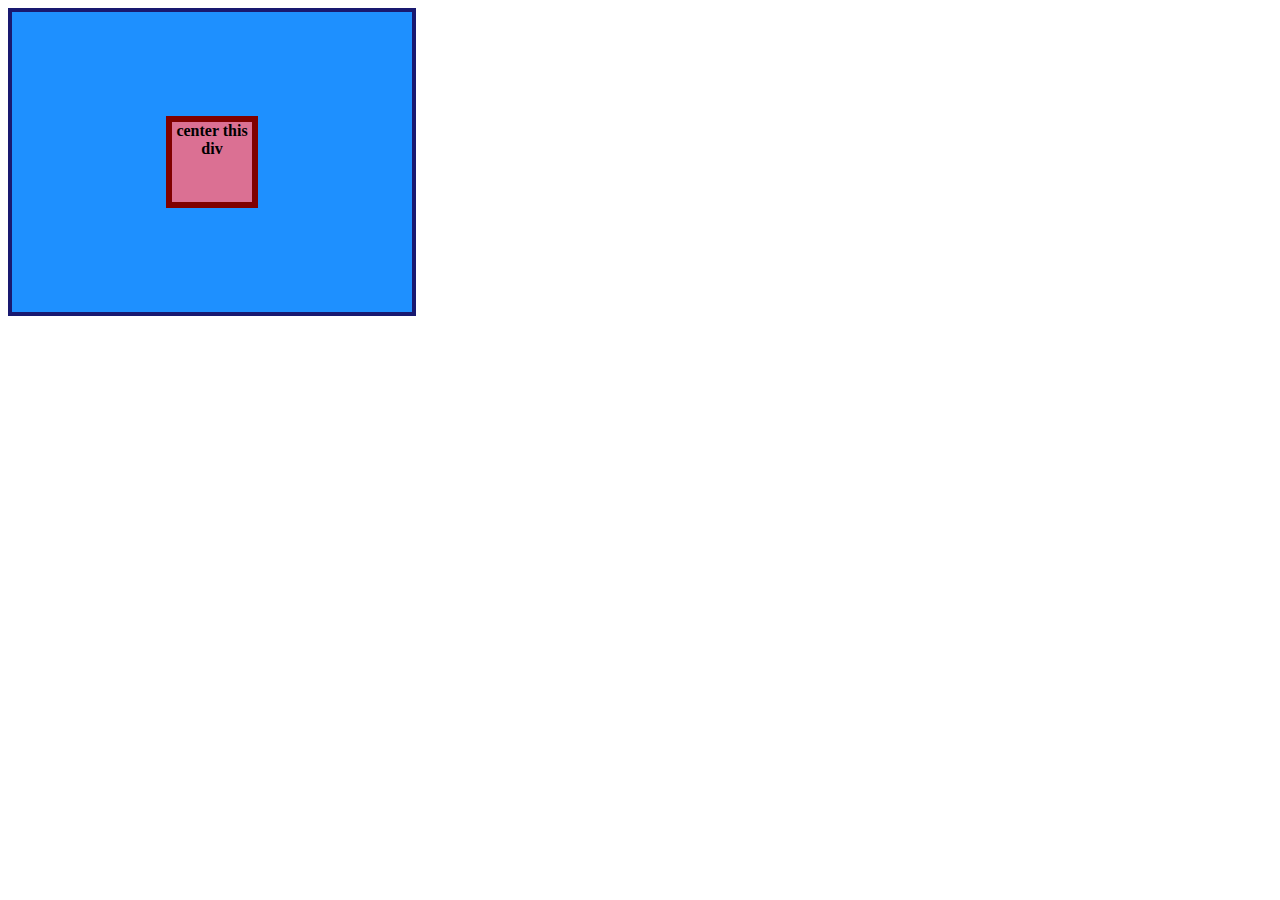
<file: flex/01-flex-center/index.html>
<!DOCTYPE html>
<html lang="en">
  <head>
    <meta charset="UTF-8">
    <meta http-equiv="X-UA-Compatible" content="IE=edge">
    <meta name="viewport" content="width=device-width, initial-scale=1.0">
    <title>CENTER THIS DIV</title>
    <link rel="stylesheet" href="style.css">
  </head>

  <body>
    <div class="container">
      <div class="box">center this div</div>
    </div>

  </body>
</html>
</file>
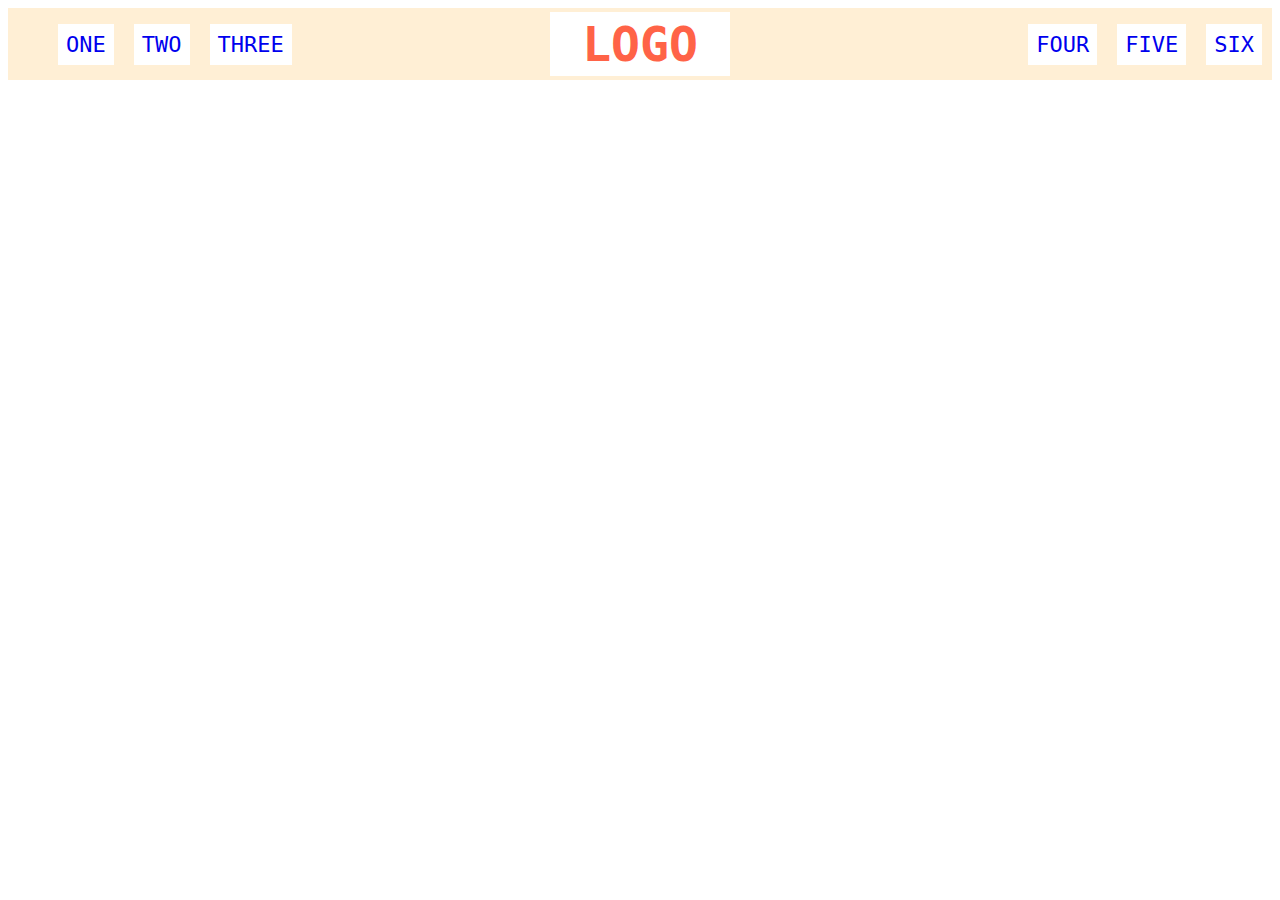
<file: flex/02-flex-header/index.html>
<!DOCTYPE html>
<html lang="en">
  <head>
    <meta charset="UTF-8">
    <meta http-equiv="X-UA-Compatible" content="IE=edge">
    <meta name="viewport" content="width=device-width, initial-scale=1.0">
    <title>Flex Header</title>
    <link rel="stylesheet" href="style.css">
  </head>
  <body>

    <div class="header">
      <div class="left-links">
        <ul>
          <li><a href="#">ONE</a></li>
          <li><a href="#">TWO</a></li>
          <li><a href="#">THREE</a></li>
        </ul>
      </div>

      <div class="logo">LOGO</div>

      <div class="right-links">
        <ul>
          <li><a href="#">FOUR</a></li>
          <li><a href="#">FIVE</a></li>
          <li><a href="#">SIX</a></li>
        </ul>
      </div>
      
    </div>

  </body>
</html>
</file>
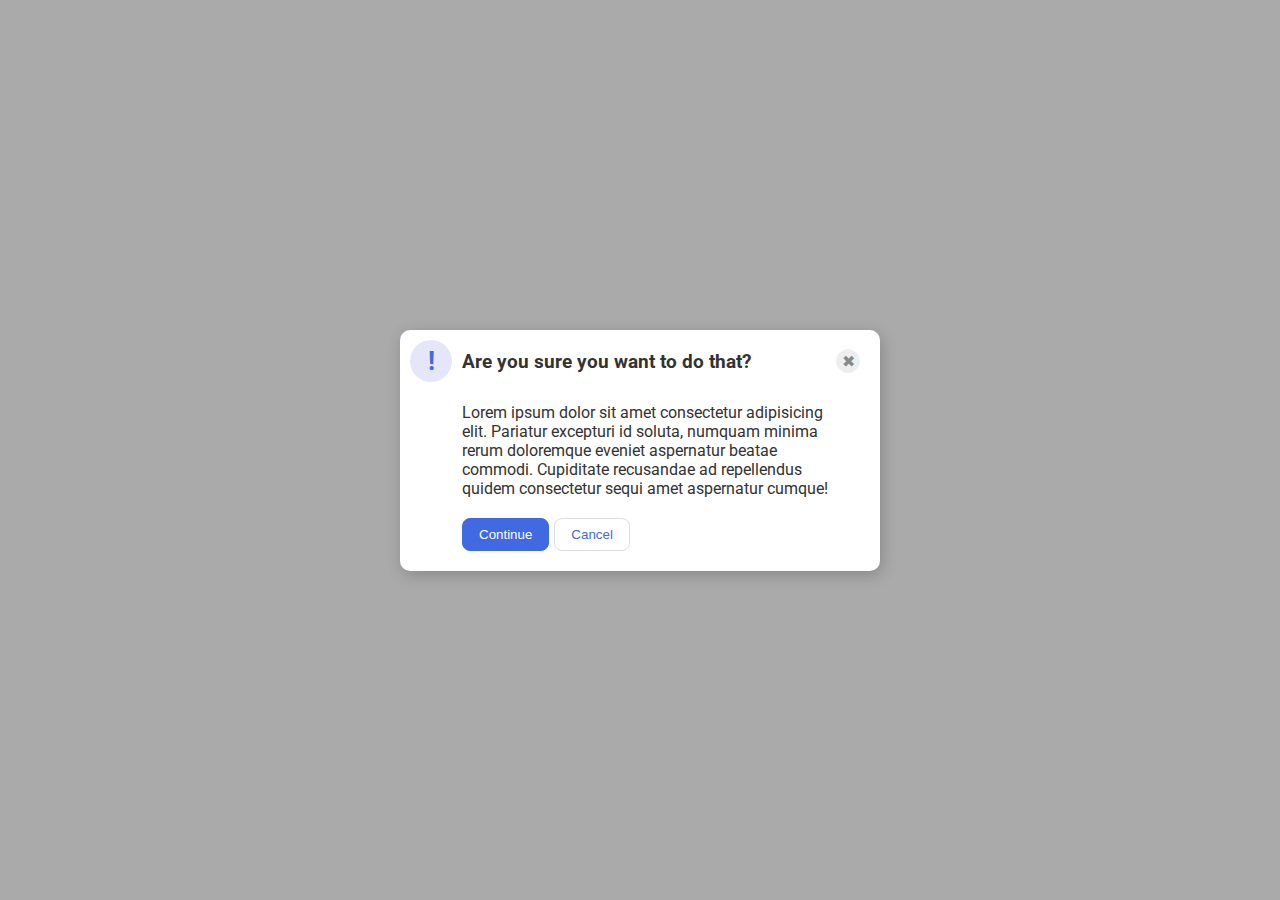
<file: flex/05-flex-modal/index.html>
<!DOCTYPE html>
<html lang="en">
  <head>
    <meta charset="UTF-8">
    <meta http-equiv="X-UA-Compatible" content="IE=edge">
    <meta name="viewport" content="width=device-width, initial-scale=1.0">
    <link rel="stylesheet" href="style.css">
    <title>Modal</title>
  </head>
  <body>
    <div class="modal">
      <div class="header">
        <div class="icon">!</div>
        <div class="text">Are you sure you want to do that?</div>
        <button class="close-button">✖</button>
      </div>
      <div class="content">
        <div class="text">Lorem ipsum dolor sit amet consectetur adipisicing elit. Pariatur excepturi id soluta, numquam minima rerum doloremque eveniet aspernatur beatae commodi. Cupiditate recusandae ad repellendus quidem consectetur sequi amet aspernatur cumque!</div>
      </div>
      <div class="footer">
        <button class="continue">Continue</button>
        <button class="cancel">Cancel</button>
      </div>
    </div>
  </body>
</html>
</file>
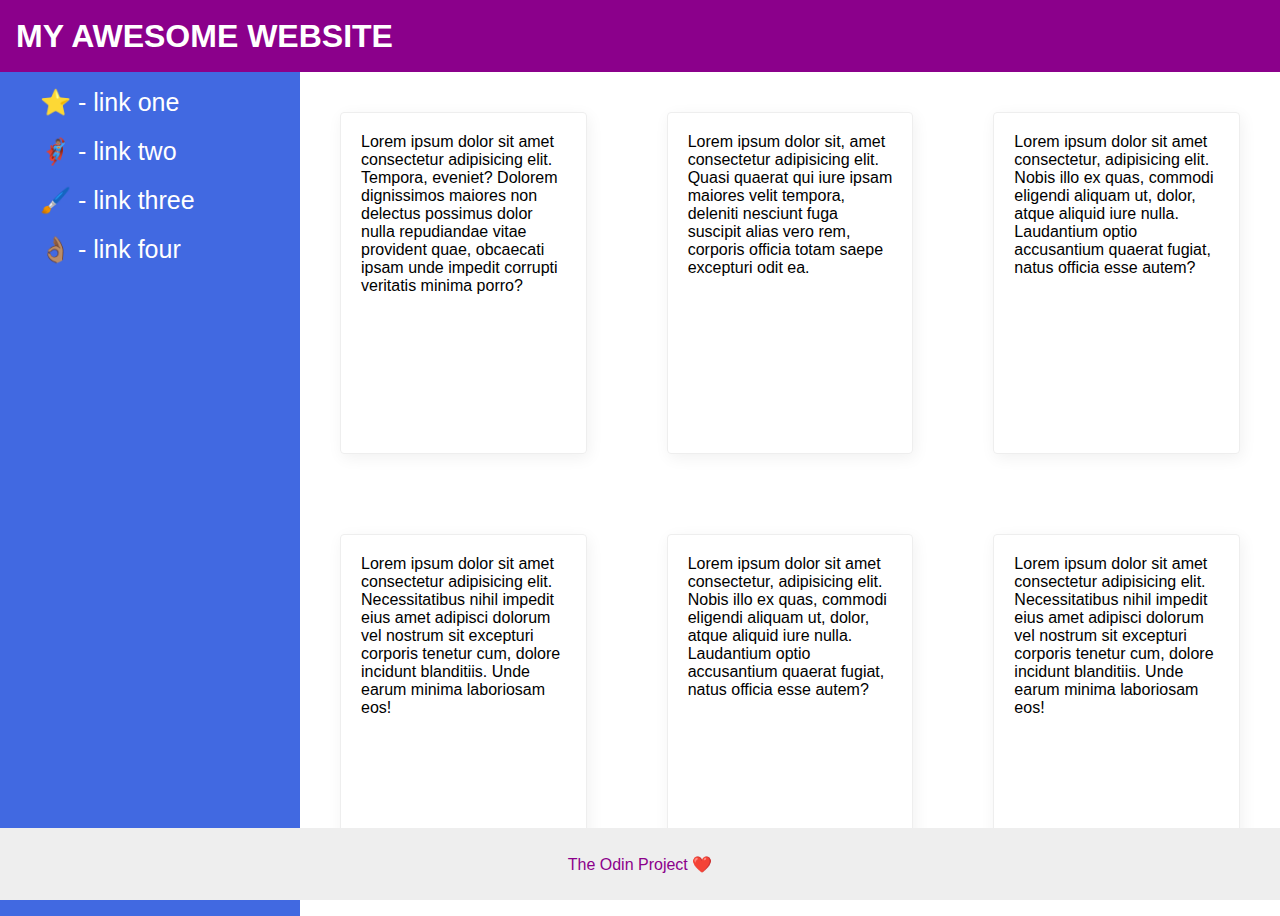
<file: flex/07-flex-layout-2/index.html>
<!DOCTYPE html>
<html lang="en">
  <head>
    <meta charset="UTF-8">
    <meta http-equiv="X-UA-Compatible" content="IE=edge">
    <meta name="viewport" content="width=device-width, initial-scale=1.0">
    <title>The Holy Grail</title>
    <link rel="stylesheet" href="style.css">
  </head>
  <body>

    <div class="header">
      MY AWESOME WEBSITE
    </div>

    <div class="content">
    
      <div class="sidebar">
        <ul>
          <li><a href="#">⭐ - link one</a></li>
          <li><a href="#">🦸🏽‍♂️ - link two</a></li>
          <li><a href="#">🖌️ - link three</a></li>
          <li><a href="#">👌🏽 - link four</a></li>
        </ul>
      </div>

      
      <div class="card-rows">
        <div class="card-row-one">
          <div class="card">Lorem ipsum dolor sit amet consectetur adipisicing elit. Tempora, eveniet? Dolorem dignissimos maiores non delectus possimus dolor nulla repudiandae vitae provident quae, obcaecati ipsam unde impedit corrupti veritatis minima porro?</div>
          <div class="card">Lorem ipsum dolor sit, amet consectetur adipisicing elit. Quasi quaerat qui iure ipsam maiores velit tempora, deleniti nesciunt fuga suscipit alias vero rem, corporis officia totam saepe excepturi odit ea.</div>
          <div class="card">Lorem ipsum dolor sit amet consectetur, adipisicing elit. Nobis illo ex quas, commodi eligendi aliquam ut, dolor, atque aliquid iure nulla. Laudantium optio accusantium quaerat fugiat, natus officia esse autem?</div>
        </div>
  
  
        <div class="card-row-two">
          <div class="card">Lorem ipsum dolor sit amet consectetur adipisicing elit. Necessitatibus nihil impedit eius amet adipisci dolorum vel nostrum sit excepturi corporis tenetur cum, dolore incidunt blanditiis. Unde earum minima laboriosam eos!</div>
          <div class="card">Lorem ipsum dolor sit amet consectetur, adipisicing elit. Nobis illo ex quas, commodi eligendi aliquam ut, dolor, atque aliquid iure nulla. Laudantium optio accusantium quaerat fugiat, natus officia esse autem?</div>
          <div class="card">Lorem ipsum dolor sit amet consectetur adipisicing elit. Necessitatibus nihil impedit eius amet adipisci dolorum vel nostrum sit excepturi corporis tenetur cum, dolore incidunt blanditiis. Unde earum minima laboriosam eos!</div>
        </div>
      </div>

      


      
    </div>
    
    <div class="footer">
      The Odin Project ❤️
    </div>

  </body>
</html>
</file>
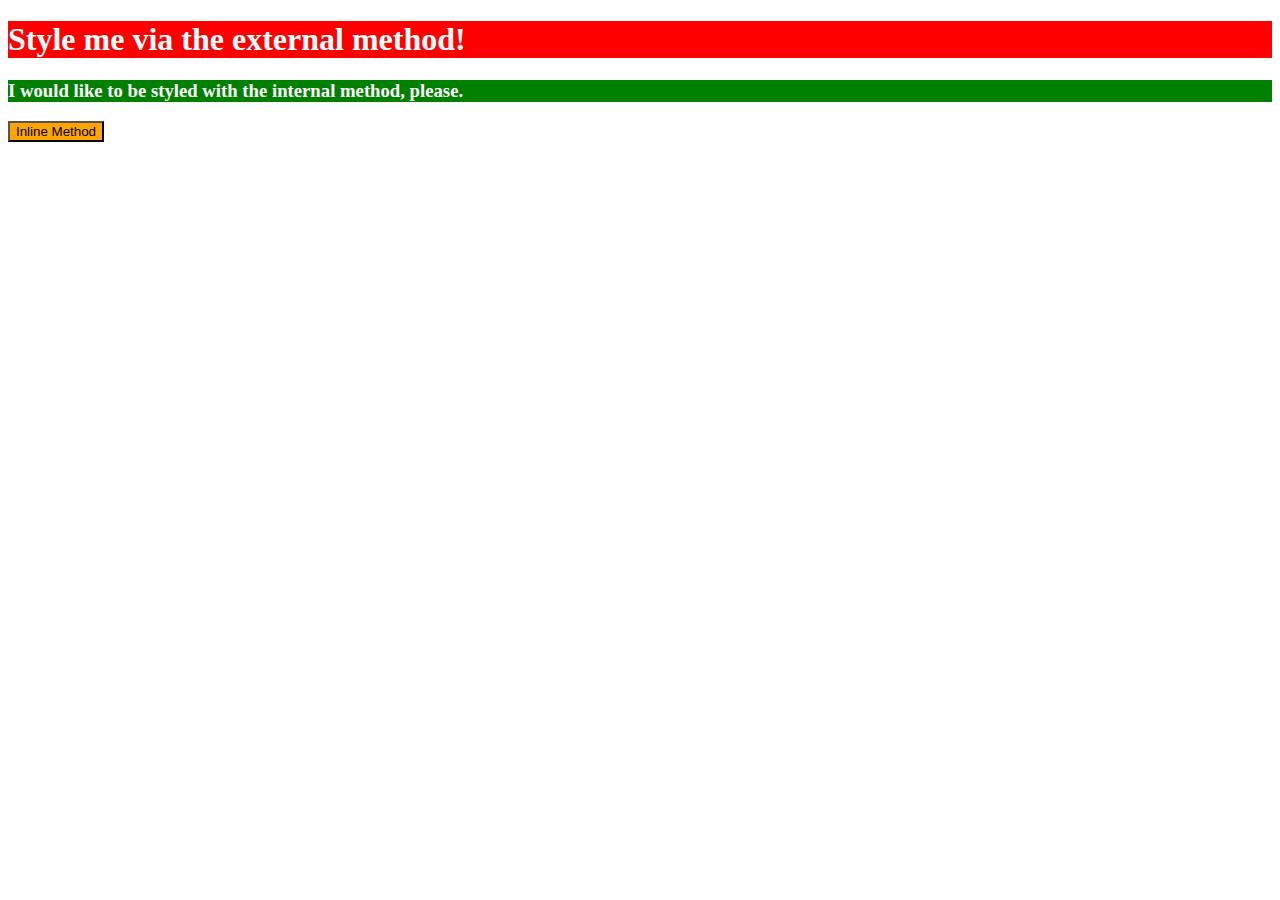
<file: foundations/01-css-methods/index.html>
<!DOCTYPE html>
<html lang="en">
  <head>
    <meta charset="UTF-8">
    <meta http-equiv="X-UA-Compatible" content="IE=edge">
    <meta name="viewport" content="width=device-width, initial-scale=1.0">
    <title>Methods for Adding CSS</title>

    <link rel="stylesheet" href="styles.css">

    <style>
      p {
        color: white;
        background-color: green;
      }
    </style>

  </head>
  <body>
    <h1>
      <div>Style me via the external method!</div>
    </h1>
    <h3><p>I would like to be styled with the internal method, please.</p></h3>
    <button style="color: black; background-color: orange;">Inline Method</button>
  </body>
</html>
</file>
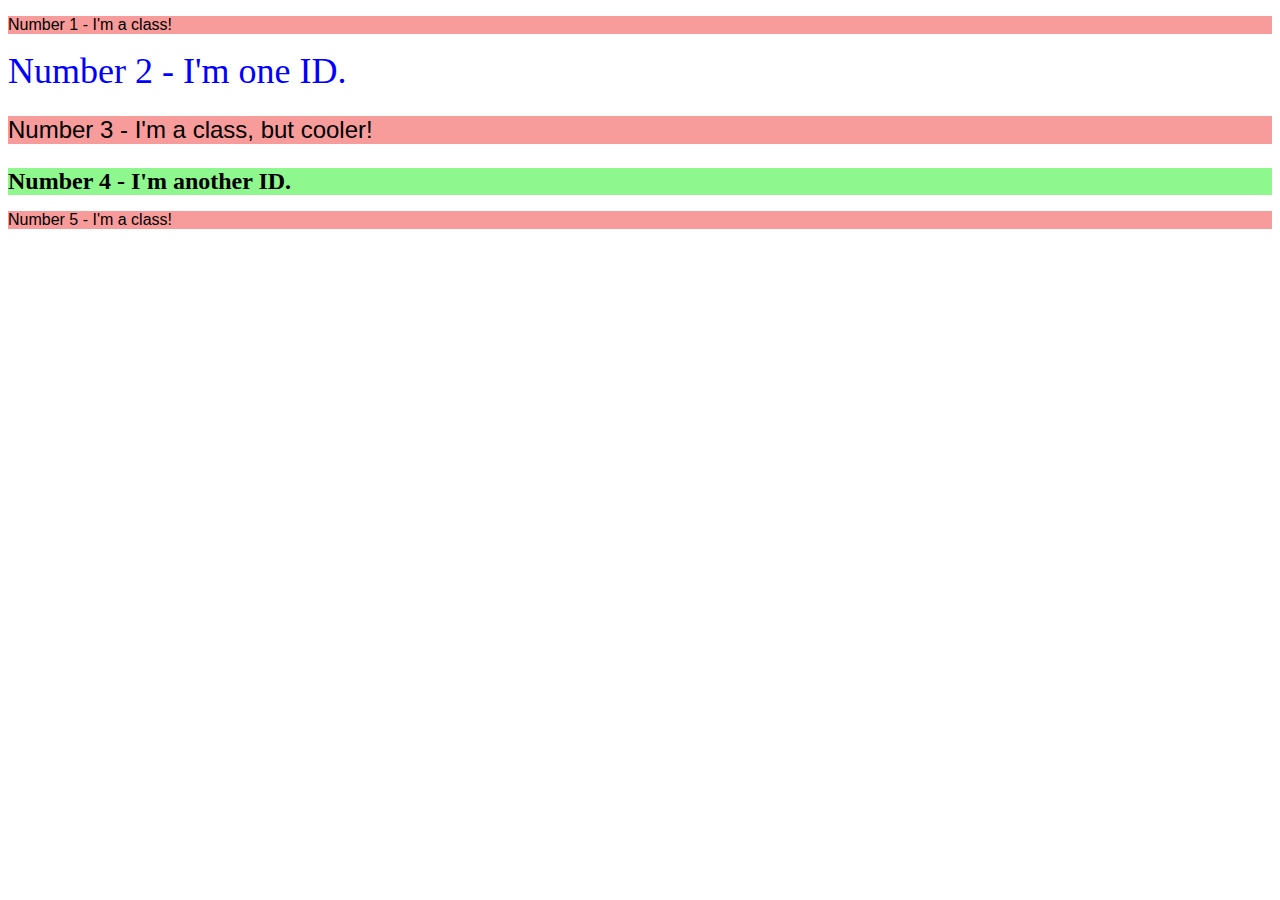
<file: foundations/02-class-id-selectors/index.html>
<!DOCTYPE html>
<html lang="en">
  <head>
    <meta charset="UTF-8">
    <meta http-equiv="X-UA-Compatible" content="IE=edge">
    <meta name="viewport" content="width=device-width, initial-scale=1.0">
    <title>Class and ID Selectors</title>
    <link rel="stylesheet" href="style.css">
  </head>
  
  <body>
    <p class="class-odd">Number 1 - I'm a class!</p>
    <div id="id-one">Number 2 - I'm one ID.</div>
    <p class="class-odd" style="font-size: 24px;">Number 3 - I'm a class, but cooler!</p>
    <div id="id-two">Number 4 - I'm another ID.</div>
    <p class="class-odd">Number 5 - I'm a class!</p>
  </body>
</html>
</file>
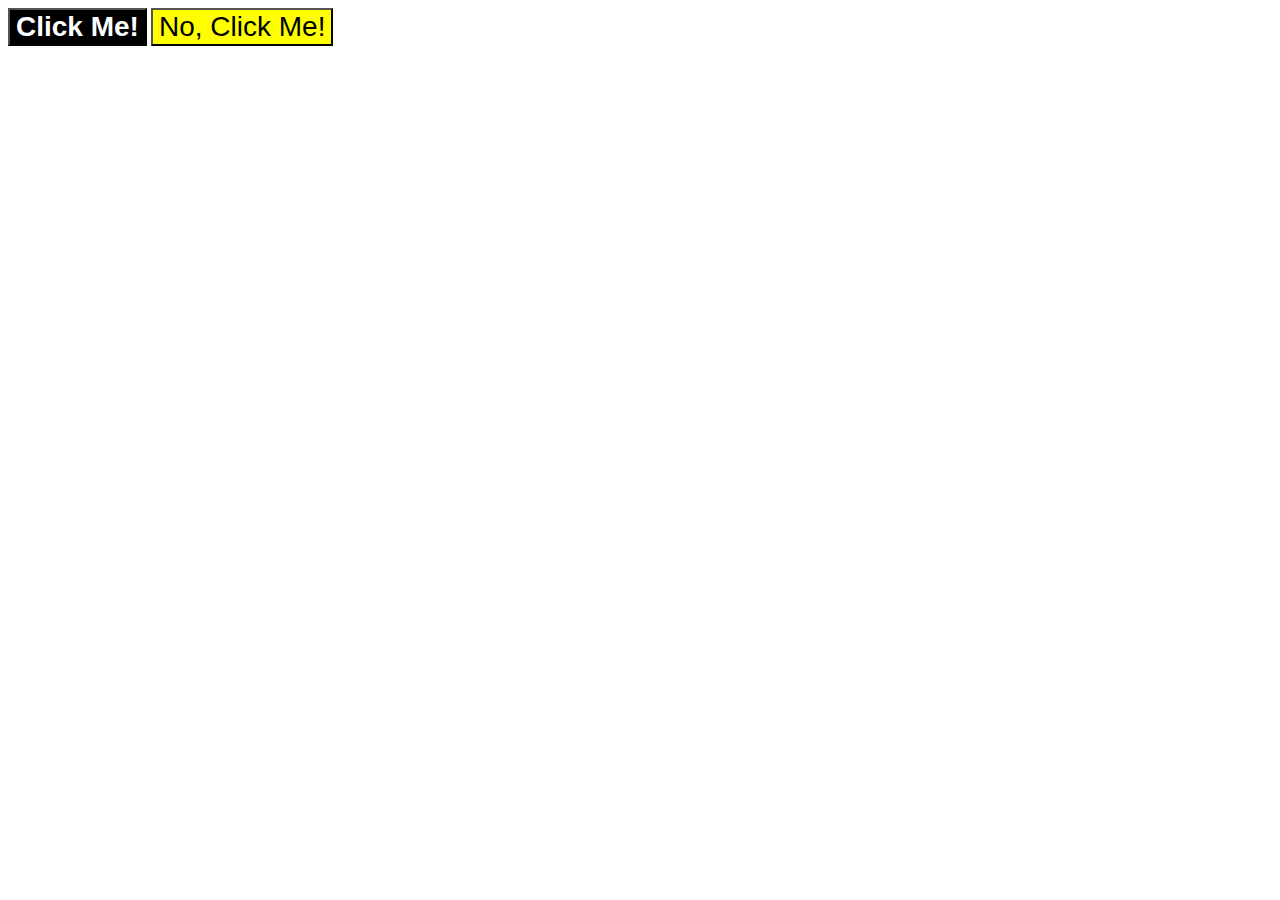
<file: foundations/03-grouping-selectors/index.html>
<!DOCTYPE html>
<html lang="en">
  <head>
    <meta charset="UTF-8">
    <meta http-equiv="X-UA-Compatible" content="IE=edge">
    <meta name="viewport" content="width=device-width, initial-scale=1.0">
    <title>Grouping Selectors</title>
    <link rel="stylesheet" href="style.css">
  </head>
  <body>
    <button class="one">Click Me!</button>
    <button class="two">No, Click Me!</button>
  </body>
</html>
</file>
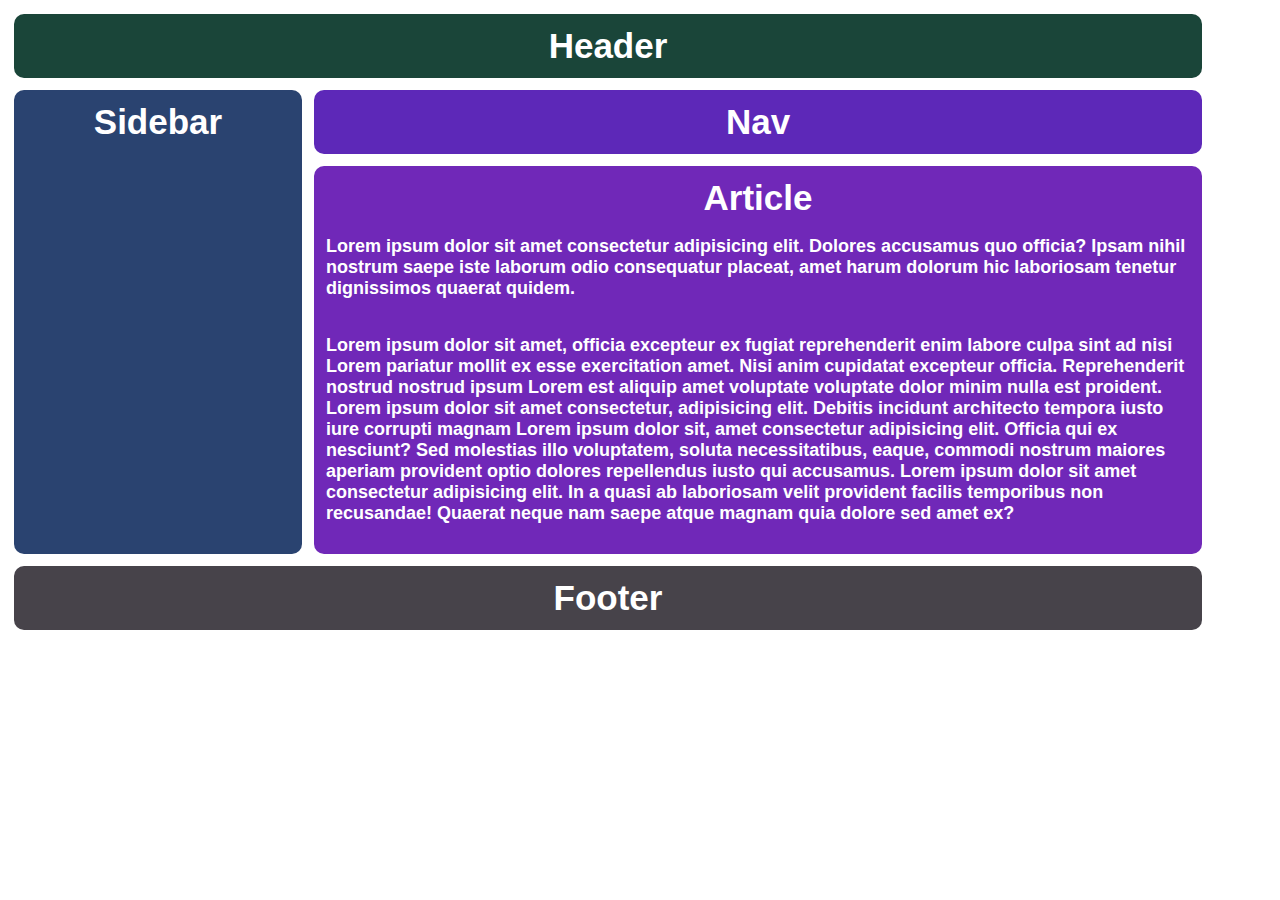
<file: grid/01-grid-layout-1/index.html>
<!DOCTYPE html>
<html lang="en">
  <head>
    <meta charset="UTF-8">
    <meta name="viewport" content="width=device-width, initial-scale=1">
    <title></title>
    <link href="style.css" rel="stylesheet">
  </head>
  <body>
  
    <div class="container">
      <div class="article_menu" id="header">Header</div>
      <div class="article_menu" id="sidebar">Sidebar</div>
      <div class="article_menu" id="nav">Nav</div>
      <div class="article_menu" id="article">Article
        <p>Lorem ipsum dolor sit amet consectetur adipisicing elit. Dolores accusamus quo officia? Ipsam nihil nostrum saepe iste laborum odio consequatur placeat, amet harum dolorum hic laboriosam tenetur dignissimos quaerat quidem.</p>
        <p>Lorem ipsum dolor sit amet, officia excepteur ex fugiat reprehenderit enim labore culpa sint ad nisi Lorem pariatur mollit ex esse exercitation amet. Nisi anim cupidatat excepteur officia. Reprehenderit nostrud nostrud ipsum Lorem est aliquip amet voluptate voluptate dolor minim nulla est proident. Lorem ipsum dolor sit amet consectetur, adipisicing elit. Debitis incidunt architecto tempora iusto iure corrupti magnam Lorem ipsum dolor sit, amet consectetur adipisicing elit. Officia qui ex nesciunt? Sed molestias illo voluptatem, soluta necessitatibus, eaque, commodi nostrum maiores aperiam provident optio dolores repellendus iusto qui accusamus. Lorem ipsum dolor sit amet consectetur adipisicing elit. In a quasi ab laboriosam velit provident facilis temporibus non recusandae! Quaerat neque nam saepe atque magnam quia dolore sed amet ex?</p>
      </div>
      <div class="article_menu" id="footer">Footer</div>
    </div>
  
  </body>
</html>
</file>
<file: flex/01-flex-center/style.css>
.container {
  display: flex;
  justify-content: center;
  align-items: center;
  background: dodgerblue;
  border: 4px solid midnightblue;
  width: 400px;
  height: 300px;
}

.box {
  background: palevioletred;
  font-weight: bold;
  text-align: center;
  border: 6px solid maroon;
  width: 80px;
  height: 80px;
}
</file>
<file: flex/02-flex-header/style.css>
.header  {
  display: flex;
  justify-content: space-between;
  font-family: monospace;
  background: papayawhip;
}

.left-links {
  display: flex;
  align-items: center;
  justify-content: left;
}

.right-links {
  display: flex;
  align-items: center;
  justify-content: right;
}

.logo {
  font-size: 48px;
  font-weight: 900;
  color: tomato;
  background: white;
  padding: 4px 32px;
  margin: 4px;
}

ul {
  display: flex;
  /* this removes the dots on the list items*/
  list-style-type: none;
}

a {
  margin: 10px;
  font-size: 22px;
  background: white;
  padding: 8px;
  /* this removes the line under the links */
  text-decoration: none;
  gap: 8px;
}
</file>
<file: flex/05-flex-modal/style.css>
@import url('https://fonts.googleapis.com/css2?family=Roboto:wght@400;700&display=swap');

html, body {
  height: 100%;
}

body {
  font-family: Roboto, sans-serif;
  margin: 0;
  background: #aaa;
  color: #333;
  /* I'll give you this one for free lol */
  display: flex;
  align-items: center;
  justify-content: center;
}

.modal {
  display: flex;
  flex-direction: column;
  background: white;
  width: 480px;
  border-radius: 10px;
  box-shadow: 2px 4px 16px rgba(0,0,0,.2);
}

.modal .header {
  display: flex;
  flex-direction: row;
  align-items: center;
  margin: 10px;
  
}

.modal .header .text {
  font-weight: bolder;
  font-size: larger;
  
  margin: 10px;
  justify-content: left;
}

.modal .content {
  display: flex;
  margin: 10px;
}

.modal .content .text {
  padding-left: 40px;
  padding-right: 40px;
  margin-left: 12px;
}

.modal .footer {
  display: flex;
  margin: 10px;
  padding-left: 52px;
  padding-bottom: 10px;
}

.icon {
  color: royalblue;
  font-size: 26px;
  font-weight: 700;
  background: lavender;
  width: 42px;
  height: 42px;
  border-radius: 50%;
  display: flex;
  align-items: center;
  justify-content: center;
}

.close-button {
  background: #eee;
  border-radius: 50%;
  color: #888;
  font-weight: 400;
  font-size: 16px;
  height: 24px;
  width: 24px;
  display: flex;
  align-items: center;
  justify-content: center;
  border: 1px solid #eee;
  padding: 0;
  margin-left: 75px;
}

button {
  cursor: pointer;
  padding: 8px 16px;
  border-radius: 8px;
}

button.continue {
  background: royalblue;
  border: 1px solid royalblue;
  color: white;
  margin-right: 5px;
}

button.cancel {
  background: white;
  border: 1px solid #ddd;
  color: royalblue;
}
</file>
<file: flex/07-flex-layout-2/style.css>
body {
  font-family: -apple-system, BlinkMacSystemFont, 'Segoe UI', Roboto, Oxygen, Ubuntu, Cantarell, 'Open Sans', 'Helvetica Neue', sans-serif;
  margin: 0;
  min-height: 100vh;
}

.header {
  display: flex;
  align-items: center;
  height: 72px;
  background: darkmagenta;
  color: white;
  font-size: 32px;
  font-weight: 900;
  padding-left: 16px;
}

.content {
  display: flex;
}

.card-rows {
  display: flex;
  flex: 1;
  flex-basis: auto;
  width: 100%;
  flex-wrap: wrap;
  flex-direction: column;
}

.card-row-one {
  display: flex;
  flex: 1;
  flex-wrap:wrap;
}

.card-row-two {
  display: flex;
  flex: 1;
  flex-wrap: wrap;
}

.footer {
  height: 72px;
  background: #eee;
  color: darkmagenta;
  position: fixed;
  bottom: 0;
  left: 0;
  right: 0;
  display: flex;
  justify-content: center;
  align-items: center;
}

.sidebar {
  display: flex;
  flex-shrink: 0;
  width: 300px;
  background: royalblue;
  box-sizing: border-box;
}

a {
  color: white;
  font-size: 25px;
  text-decoration: none;
}

li {
  color: white;
  list-style: none;
  margin-bottom: 20px;
}

.card {
  display: flex;
  flex: 1;
  height: 300px;
  width: 300px;
  border: 1px solid #eee;
  box-shadow: 2px 4px 16px rgba(0,0,0,.06);
  border-radius: 4px;
  margin: 40px;
  padding: 20px;
}
</file>
<file: foundations/01-css-methods/styles.css>
div {
    color: white;
    background-color: red
}
</file>
<file: foundations/02-class-id-selectors/style.css>
.class-odd {
    color: black;
    background-color: #f89b9b;
    font-family: Verdana, "Verdana Sans", sans-serif;
}

#id-one {
    color: blue;
    font-size: 36px;
}

#id-two {
    color: black;
    background-color: rgb(142, 247, 142);
    font-size: 24px;
    font-weight: bold;
}
</file>
<file: foundations/03-grouping-selectors/style.css>
.one,
.two {
    font-size: 28px;
    font-family: Helvetica, "Times New Roman", sans-serif;
}

.one {
    background-color: black;
    color: white;
    font-weight: bold;
}

.two {
    background-color: yellow;
}
</file>
<file: grid/01-grid-layout-1/style.css>
.container {
  display: grid;
  grid-template-columns: repeat(5, 300px);
  grid-template-rows: repeat(6, auto);
  font-family: Helvetica, sans-serif;
}

#header {
  display:flex;
  justify-content: center;
  grid-area: 1/1/2/5;
  background-color: #1a4539;
}

#sidebar {
  display: flex;
  justify-content: center;
  grid-area: 2/1/6/2;
  background-color: #2a4370;
}

#nav {
  display: flex;
  justify-content: center;
  grid-area: 2/2/3/5;
  background-color: #5d28b8;
}

#article {
  display: flex;
  flex-direction: column;
  align-items: center;
  grid-area: 3/2/6/5;
  background-color: #7028b8;
}

#footer {
  display: flex;
  justify-content: center;
  grid-area: 6/1/7/5;
  background-color: #47434a;
}

.article_menu {
  border-radius: 10px;
  color: white;
  font-size: 35px;
  font-weight: bold;
  margin: 6px;
  padding: 12px;
}

p {
  font-size: 18px;
}
</file>
